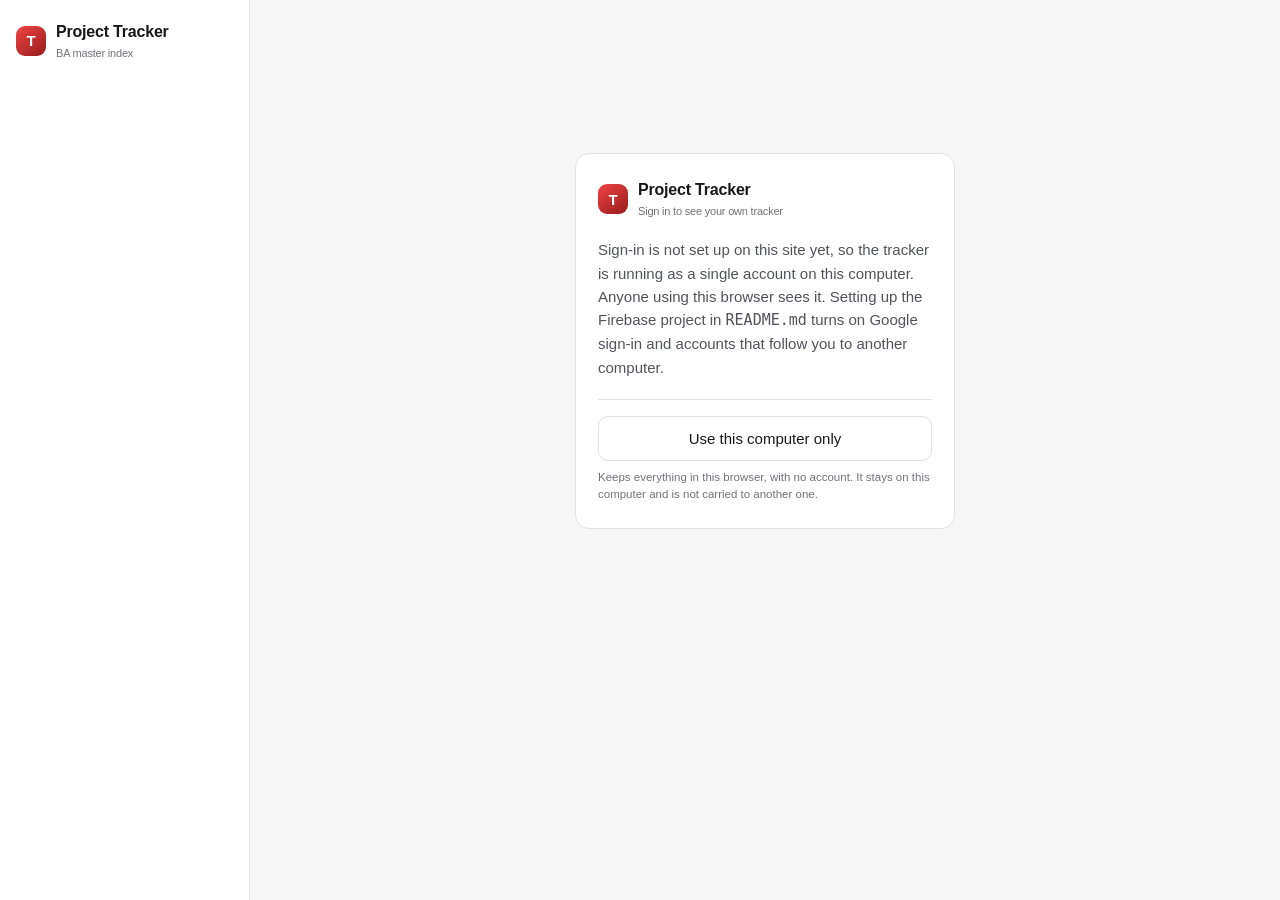
<file: index.html>
<!doctype html>
<html lang="en">
<head>
<meta charset="utf-8">
<meta name="viewport" content="width=device-width,initial-scale=1">
<title>Project Tracker — BA project links &amp; documents</title>
<meta name="robots" content="noindex,nofollow,noarchive">
<meta name="description" content="Central index of tracking links, sites and documents for the GLASS and EDRMS ADB projects.">
<link rel="icon" href="assets/favicon.svg">
<link rel="stylesheet" href="assets/styles.css">
</head>
<body>
<div class="app">
  <aside class="sidebar">
    <div class="brand">
      <div class="dot">T</div>
      <h1>Project Tracker<span id="brandSub">BA master index</span></h1>
    </div>
    <nav class="nav" id="nav"></nav>
    <div class="side-foot">
      <!-- Who you are signed in as, and the way out. Filled by account.js;
           empty, and hidden by CSS, until an account is known. -->
      <div class="acct" id="acct"></div>
      <!-- Undo and redo sit above the links because they act on what you were
           just doing, not on a page you are going to. Disabled rather than
           hidden, so they do not move as you work. -->
      <div class="history" id="history"></div>
      <button id="openDrive">Google Drive</button>
      <button id="openBackup">Backup</button>
      <button id="openSettings">Settings</button>
    </div>
  </aside>

  <main class="main">
    <div class="topbar">
      <div class="seg" role="group" aria-label="Theme">
        <button data-theme-set="system" title="Match your system" aria-pressed="false">
          <svg viewBox="0 0 24 24" aria-hidden="true"><rect x="2.5" y="4" width="19" height="13" rx="2"/><path d="M8 20.5h8M12 17.5v3"/></svg>
          <span class="sr">System</span>
        </button>
        <button data-theme-set="light" title="Light" aria-pressed="false">
          <svg viewBox="0 0 24 24" aria-hidden="true"><circle cx="12" cy="12" r="4.2"/><path d="M12 2v2.4M12 19.6V22M2 12h2.4M19.6 12H22M4.9 4.9l1.7 1.7M17.4 17.4l1.7 1.7M19.1 4.9l-1.7 1.7M6.6 17.4l-1.7 1.7"/></svg>
          <span class="sr">Light</span>
        </button>
        <button data-theme-set="dark" title="Dark" aria-pressed="false">
          <svg viewBox="0 0 24 24" aria-hidden="true"><path d="M20.5 14.3A8.6 8.6 0 0 1 9.7 3.5a8.6 8.6 0 1 0 10.8 10.8z"/></svg>
          <span class="sr">Dark</span>
        </button>
      </div>
    </div>
    <div id="view"></div>
  </main>
</div>

<!-- Settings -->
<div class="modal" id="settingsModal" hidden>
  <div class="box">
    <h3>Google Drive connection</h3>
    <p class="lede">These stay in this browser only (localStorage). They are never committed to the
      repository. Setup steps are in <code>README.md</code> → “Connecting Google Drive”.</p>
    <div class="field">
      <label for="clientId">OAuth Client ID</label>
      <input id="clientId" placeholder="1234567890-abc.apps.googleusercontent.com" spellcheck="false">
      <small>Google Cloud console → APIs &amp; Services → Credentials → OAuth client ID (Web application).</small>
    </div>
    <div class="field">
      <label for="apiKey">API key</label>
      <input id="apiKey" placeholder="AIza…" spellcheck="false">
      <small>Same console → Create credentials → API key. Needed by the Drive Picker.</small>
    </div>
    <h3 style="margin-top:22px">Standardize text</h3>
    <p class="lede">Powers the wand button beside a task's name and description.
      Keys are stored in this browser only and are deliberately left out of the
      backup file. Two engines, both free to run: Google AI Studio issues a key
      with no card and a free tier, which is the default, and OpenRouter's
      ":free" models cost nothing per token. All engines lists both at once, and
      picking a model fills the Engine box with the engine that owns it.</p>
    <div class="field">
      <label for="aiEngine">Engine</label>
      <select id="aiEngine"></select>
      <small id="aiEngineHelp"></small>
    </div>
    <div class="field">
      <label>Which models to show</label>
      <div id="aiTier" class="radios">
        <label><input type="radio" name="aiTier" value="free" checked> Free tier</label>
        <label><input type="radio" name="aiTier" value="paid"> Paid (billing required)</label>
        <label><input type="radio" name="aiTier" value="all"> Show everything</label>
      </div>
      <small>For Gemini this is the app's own labelling by model name, because
        Google's model list carries no billing information; OpenRouter publishes
        its prices, so its split is read from the account. Every "pro" model
        counts as paid. Nothing is hidden for good — Show everything lists all
        of them. The one exception is Google's 2.5 flash family, which is
        withdrawn rather than hidden: it now answers "no longer available to new
        users".</small>
    </div>
    <div class="field">
      <label for="aiModel">Model</label>
      <select id="aiModel"></select>
      <small id="aiModelHelp">Saved per engine, and grouped by what each model
        is for. The list is read from your own account once a key is in place.</small>
    </div>
    <div class="field">
      <label for="aiKey">API key</label>
      <input id="aiKey" type="password" placeholder="Paste your key" spellcheck="false" autocomplete="off">
      <small id="aiKeyHelp"></small>
    </div>
    <div class="actions">
      <button class="btn" id="settingsCancel">Cancel</button>
      <button class="btn primary" id="settingsSave">Save</button>
    </div>
  </div>
</div>

<script src="config.js"></script>
<script src="assets/store.js"></script>
<script src="assets/auth.js"></script>
<script src="assets/account.js"></script>
<script src="assets/ai.js"></script>
<script src="assets/ui.js"></script>
<script src="assets/tasks.js"></script>
<script src="assets/export.js"></script>
<script src="assets/imagegen.js"></script>
<script src="assets/editor.js"></script>
<script src="assets/faq.js"></script>
<script src="assets/updates.js"></script>
<script src="assets/projects.js"></script>
<script src="assets/links.js"></script>
<script src="assets/app.js"></script>
<script src="assets/drive.js"></script>
</body>
</html>
</file>
<file: assets/styles.css>
/* Three theme modes. Every colour is defined on bare :root so no token has
   its only definition inside a media query; the dark palette is then restated
   twice — once for "follow the system" (no data-theme attribute set) and once
   for an explicit dark choice, so the control wins in both directions. */
:root{
  color-scheme:light;
  --bg:#f6f6f7; --panel:#fff; --panel-2:#f0f0f2; --line:#e2e2e6;
  --text:#18181b; --muted:#52525b; --dim:#71717a;
  --accent:#ef4444; --accent-2:#991b1b;
  --ok:#16a34a; --warn:#d97706; --info:#0284c7;
  --radius:14px; --shadow:0 8px 24px rgba(0,0,0,.08);
  /* The text-colour palette. Each name is a token rather than a value in the
     document, so the SAME stored word reads correctly on either background:
     these are the darker mixes, for the light theme. */
  --c-red:#b91c1c; --c-amber:#b45309; --c-green:#15803d; --c-teal:#0f766e;
  --c-blue:#1d4ed8; --c-purple:#6d28d9; --c-pink:#be185d; --c-grey:#52525b;
}
@media (prefers-color-scheme:dark){
  :root:not([data-theme="light"]){
    color-scheme:dark;
  --bg:#0b0b0d; --panel:#141417; --panel-2:#1b1b20; --line:#2a2a31;
  --text:#f4f4f5; --muted:#a1a1aa; --dim:#71717a;
  --shadow:0 10px 30px rgba(0,0,0,.45);
    --ok:#22c55e; --warn:#f59e0b; --info:#38bdf8;
  /* The same eight names, lifted for a dark background. A colour chosen in one
     theme therefore stays legible in the other, which a stored hex could not. */
  --c-red:#f87171; --c-amber:#fbbf24; --c-green:#4ade80; --c-teal:#2dd4bf;
  --c-blue:#60a5fa; --c-purple:#c084fc; --c-pink:#f472b6; --c-grey:#a1a1aa;
  }
}
:root[data-theme="dark"]{
  color-scheme:dark;
  --bg:#0b0b0d; --panel:#141417; --panel-2:#1b1b20; --line:#2a2a31;
  --text:#f4f4f5; --muted:#a1a1aa; --dim:#71717a;
  --shadow:0 10px 30px rgba(0,0,0,.45);
  --ok:#22c55e; --warn:#f59e0b; --info:#38bdf8;
  /* The same eight names, lifted for a dark background. A colour chosen in one
     theme therefore stays legible in the other, which a stored hex could not. */
  --c-red:#f87171; --c-amber:#fbbf24; --c-green:#4ade80; --c-teal:#2dd4bf;
  --c-blue:#60a5fa; --c-purple:#c084fc; --c-pink:#f472b6; --c-grey:#a1a1aa;
}
*{box-sizing:border-box}
html,body{margin:0;padding:0}
body{
  background:var(--bg);color:var(--text);
  font:15px/1.55 -apple-system,BlinkMacSystemFont,"Segoe UI",Inter,Roboto,Helvetica,Arial,sans-serif;
  -webkit-font-smoothing:antialiased;
}
a{color:inherit}
button,input,select{font:inherit;color:inherit}

/* ---------- layout ---------- */
.app{display:grid;grid-template-columns:250px 1fr;min-height:100vh}
.sidebar{
  background:var(--panel);border-right:1px solid var(--line);
  padding:20px 16px;position:sticky;top:0;height:100vh;overflow:auto;
}
.brand{display:flex;align-items:center;gap:10px;margin-bottom:22px}
.brand .dot{
  width:30px;height:30px;border-radius:9px;flex:0 0 auto;
  background:linear-gradient(140deg,var(--accent),var(--accent-2));
  display:grid;place-items:center;font-weight:700;font-size:15px;color:#fff;
}
.brand h1{font-size:16px;margin:0;letter-spacing:-.2px}
.brand span{display:block;font-size:11px;color:var(--dim);font-weight:400}
.nav{display:flex;flex-direction:column;gap:2px;margin-bottom:20px}
.nav button{
  text-align:left;background:none;border:0;padding:9px 11px;border-radius:9px;
  color:var(--muted);cursor:pointer;display:flex;justify-content:space-between;gap:8px;
}
.nav button:hover{background:var(--panel-2);color:var(--text)}
.nav button[aria-current="true"]{background:var(--panel-2);color:var(--text);box-shadow:inset 3px 0 0 var(--accent)}
.nav .count{color:var(--dim);font-size:12px;font-variant-numeric:tabular-nums}
.nav-title{font-size:11px;text-transform:uppercase;letter-spacing:.09em;color:var(--dim);margin:16px 0 6px 11px}
.side-foot{font-size:11px;color:var(--dim);border-top:1px solid var(--line);padding-top:12px;margin-top:18px}
.side-foot button{background:none;border:0;color:var(--muted);cursor:pointer;padding:4px 0;display:block}
.side-foot button:hover{color:var(--accent)}
/* The two history buttons are icons, not links, so they sit in a row of their
   own above the three text links rather than in the column with them. */
.history{display:flex;gap:8px;margin-bottom:10px}
.history .btn.icon{padding:6px}
.history .btn.icon:disabled{opacity:.35;cursor:default}
.history .btn.icon:disabled:hover{color:inherit;background:none}

.main{padding:26px 30px 70px;max-width:1180px;width:100%}
/* Theme switch sits at the far right: it is a setting, not a page control,
   and the left edge belongs to the page heading below it. */
.topbar{display:flex;gap:12px;align-items:center;justify-content:flex-end;margin-bottom:22px;flex-wrap:wrap}
.search{flex:1;min-width:220px;position:relative}
.search input{
  width:100%;background:var(--panel);border:1px solid var(--line);border-radius:11px;
  padding:11px 13px 11px 36px;outline:none;
}
.search input:focus{border-color:var(--accent)}
.search::before{content:"⌕";position:absolute;left:13px;top:9px;color:var(--dim);font-size:17px}
.btn{
  background:var(--panel);border:1px solid var(--line);border-radius:10px;
  padding:10px 14px;cursor:pointer;white-space:nowrap;
}
.btn:hover{border-color:var(--accent);color:var(--text)}
.btn.primary{background:linear-gradient(140deg,var(--accent),var(--accent-2));border-color:transparent;color:#fff}
.btn.sm{padding:6px 10px;font-size:13px;border-radius:8px}

h2.page{font-size:24px;margin:0 0 4px;letter-spacing:-.4px}
p.lede{color:var(--muted);margin:0 0 20px}
h3.sec{font-size:13px;text-transform:uppercase;letter-spacing:.08em;color:var(--dim);margin:28px 0 12px}

/* ---------- cards ---------- */
.grid{display:grid;grid-template-columns:repeat(auto-fill,minmax(280px,1fr));gap:12px}
.card{
  background:var(--panel);border:1px solid var(--line);border-radius:var(--radius);
  padding:14px 15px;display:flex;flex-direction:column;gap:6px;text-decoration:none;
  transition:border-color .15s,transform .15s;
}
a.card:hover{border-color:var(--accent);transform:translateY(-2px)}
.card .t{font-weight:600;line-height:1.35}
.card .m{font-size:12.5px;color:var(--muted)}
.card .row{display:flex;gap:6px;align-items:center;flex-wrap:wrap;margin-top:2px}

.tag{
  font-size:11px;padding:2px 8px;border-radius:999px;border:1px solid var(--line);
  color:var(--muted);background:var(--panel-2);white-space:nowrap;
}
.tag.ok{color:var(--ok);border-color:rgba(34,197,94,.35)}
.tag.warn{color:var(--warn);border-color:rgba(245,158,11,.35)}
.tag.info{color:var(--info);border-color:rgba(56,189,248,.35)}
.tag.accent{color:var(--accent);border-color:rgba(239,68,68,.4)}
.tag.dead{color:var(--dim)}

.chips{display:flex;gap:7px;flex-wrap:wrap;margin-bottom:14px}
.chip{
  background:var(--panel);border:1px solid var(--line);border-radius:999px;
  padding:6px 12px;font-size:13px;cursor:pointer;color:var(--muted);
}
.chip[aria-pressed="true"]{border-color:var(--accent);color:var(--text);background:var(--panel-2)}

/* ---------- tables ---------- */
.tablewrap{border:1px solid var(--line);border-radius:var(--radius);overflow-x:auto;background:var(--panel)}
table{border-collapse:collapse;width:100%;font-size:14px;min-width:720px}
th,td{padding:11px 13px;text-align:left;border-bottom:1px solid var(--line);vertical-align:top}
th{font-size:12px;text-transform:uppercase;letter-spacing:.05em;color:var(--dim);
   cursor:pointer;user-select:none;white-space:nowrap;background:var(--panel-2);position:sticky;top:0}
th:hover{color:var(--text)}
tbody tr:last-child td{border-bottom:0}
tbody tr:hover{background:var(--panel-2)}
td.wrap{max-width:420px;white-space:pre-wrap}

/* ---------- misc ---------- */
.steps{counter-reset:s;list-style:none;padding:0;margin:0;display:flex;flex-direction:column;gap:9px}
.steps li{
  background:var(--panel);border:1px solid var(--line);border-radius:11px;padding:12px 14px;
  white-space:pre-wrap;position:relative;padding-left:44px;
}
.steps li::before{
  counter-increment:s;content:counter(s);position:absolute;left:13px;top:12px;
  width:20px;height:20px;border-radius:6px;background:var(--panel-2);color:var(--accent);
  display:grid;place-items:center;font-size:12px;font-weight:700;
}
.note{
  border-left:3px solid var(--accent);background:var(--panel);border-radius:0 11px 11px 0;
  padding:12px 14px;color:var(--muted);margin-top:12px;white-space:pre-wrap;
}
.empty{color:var(--dim);padding:26px;text-align:center;border:1px dashed var(--line);border-radius:var(--radius)}
.stats{display:grid;grid-template-columns:repeat(auto-fit,minmax(150px,1fr));gap:12px;margin-bottom:6px}
.stat{background:var(--panel);border:1px solid var(--line);border-radius:var(--radius);padding:14px 16px}
.stat .n{font-size:26px;font-weight:700;letter-spacing:-.5px}
.stat .l{font-size:12px;color:var(--dim);text-transform:uppercase;letter-spacing:.06em}

/* ---------- modal ---------- */
.modal[hidden]{display:none}
.modal{position:fixed;inset:0;background:rgba(0,0,0,.6);display:grid;place-items:center;padding:20px;z-index:50}
.modal .box{
  background:var(--panel);border:1px solid var(--line);border-radius:16px;padding:22px;
  max-width:560px;width:100%;box-shadow:var(--shadow);max-height:85vh;overflow:auto;
}
.modal h3{margin:0 0 6px}
.field{display:flex;flex-direction:column;gap:5px;margin:14px 0}
.field label{font-size:12px;color:var(--dim);text-transform:uppercase;letter-spacing:.06em}
.field input{background:var(--panel-2);border:1px solid var(--line);border-radius:9px;padding:10px 12px;outline:none}
.field input:focus{border-color:var(--accent)}
.field small{color:var(--dim);font-size:12px}
/* The tier radios. Laid out as rows so a long label wraps rather than
   colliding with the next one on a phone. */
.radios{display:flex;flex-wrap:wrap;gap:8px 18px;padding:2px 0}
.radios label{display:inline-flex;align-items:center;gap:7px;font-size:13px;
  color:var(--text);text-transform:none;letter-spacing:0;cursor:pointer}
.radios input{width:auto;margin:0;accent-color:var(--accent)}
.modal .actions{display:flex;gap:9px;justify-content:flex-end;margin-top:18px}

@media (max-width:860px){
  .app{grid-template-columns:1fr}
  .sidebar{position:static;height:auto;border-right:0;border-bottom:1px solid var(--line)}
  .nav{flex-direction:row;flex-wrap:wrap}
  .main{padding:20px 16px 60px}
}
.note.rich{white-space:normal}

/* ---------- paged tables (Google Drive page) ---------- */
table.cellgrid{min-width:0;table-layout:fixed}
table.cellgrid td{width:33.33%;vertical-align:top;border-bottom:1px solid var(--line)}
table.cellgrid tr:last-child td{border-bottom:0}
table.cellgrid td.pad{background:transparent}
table.cellgrid .t{font-weight:600;line-height:1.35;margin-bottom:4px;word-break:break-word}
table.cellgrid .m{font-size:12.5px;color:var(--muted)}
table.cellgrid .row{display:flex;gap:6px;align-items:center;flex-wrap:wrap;margin-top:8px}

.pager{display:flex;align-items:center;gap:12px;margin:12px 0 4px;flex-wrap:wrap}
.pager .pageinfo{font-size:12.5px;color:var(--dim);font-variant-numeric:tabular-nums}
.pager .btn[disabled]{opacity:.4;cursor:not-allowed}
.pager .btn[disabled]:hover{border-color:var(--line);color:var(--muted)}

td .namecell{display:block;word-break:break-word}


/* ---------- theme segmented control ---------- */
.seg{display:inline-flex;background:var(--panel);border:1px solid var(--line);border-radius:10px;padding:3px;gap:2px}
.seg button{
  background:none;border:0;border-radius:7px;padding:6px 10px;cursor:pointer;
  color:var(--dim);display:grid;place-items:center;line-height:0;
}
.seg button:hover{color:var(--text)}
.seg button[aria-pressed="true"]{background:var(--panel-2);color:var(--text);box-shadow:0 1px 2px rgba(0,0,0,.18)}
.seg svg{width:16px;height:16px;fill:none;stroke:currentColor;stroke-width:1.7;stroke-linecap:round;stroke-linejoin:round}
.sr{position:absolute;width:1px;height:1px;overflow:hidden;clip:rect(0 0 0 0);white-space:nowrap}

/* ---------- form dialog ---------- */
.modal .fieldset{display:flex;flex-direction:column}
.field textarea,.field select{
  background:var(--panel-2);border:1px solid var(--line);border-radius:9px;
  padding:10px 12px;outline:none;font:inherit;color:inherit;resize:vertical;
}
.field textarea:focus,.field select:focus{border-color:var(--accent)}
.field input[type="file"]{background:none;border:0;padding:6px 0}
.attachments{display:flex;flex-direction:column;gap:6px}
.attrow{display:flex;align-items:center;gap:8px;font-size:13px;cursor:pointer}
.attrow .attname{flex:1;word-break:break-word}
.attrow .attdrop{color:var(--dim);font-size:11px}
.attrow input:checked ~ .attname{text-decoration:line-through;color:var(--dim)}

/* ---------- task board ---------- */
.taskboard{display:grid;grid-template-columns:repeat(auto-fit,minmax(260px,1fr));gap:16px;align-items:start}
.taskcol h3.sec{margin-top:0}
.taskstack{display:flex;flex-direction:column;gap:10px}
.card.task{cursor:default}
.card.task.late{border-color:rgba(239,68,68,.5)}
.card.task .desc{white-space:pre-wrap}
.card.task .atts{gap:6px}
.attchip{cursor:pointer;max-width:100%;overflow:hidden;text-overflow:ellipsis;font-family:inherit}
.attchip:hover{border-color:var(--accent);color:var(--text)}

/* ---------- projects table + opened tables ---------- */
table.cellgrid td.picked{box-shadow:inset 3px 0 0 var(--accent);background:var(--panel-2)}
.opened{margin-top:26px;border-top:1px solid var(--line);padding-top:6px}
h2.page.sub{font-size:19px;margin-top:14px}
.sectionhead{display:flex;align-items:center;gap:12px;flex-wrap:wrap;justify-content:space-between}
.sectionhead h3.sec{margin:22px 0 10px}
.sectiontools{display:flex;align-items:center;gap:8px;flex-wrap:wrap;margin-bottom:10px}
.search.sectionsearch{flex:0 1 260px;min-width:180px}
.search.sectionsearch input{padding:8px 11px 8px 32px;border-radius:9px}
.search.sectionsearch::before{top:6px;left:11px;font-size:15px}
.accountpick{
  background:var(--panel);border:1px solid var(--line);border-radius:9px;
  padding:8px 10px;outline:none;max-width:230px;
}
.accountpick:focus{border-color:var(--accent)}
.linksection{margin-bottom:10px}

/* ---------- link table ---------- */
table.linktable{min-width:820px}
table.linktable td.wrap{max-width:340px}
table.linktable .sitename{font-weight:600}
table.linktable td.actions{white-space:nowrap;display:flex;gap:6px}
table.linktable a.btn{display:inline-block;text-decoration:none}

/* ---------- task table ---------- */
table.tasktable{min-width:760px}
/* Open, the log drops to two columns and the pane takes the width, so the
   table must be free to become narrow - the six-column minimum would other-
   wise force a horizontal scrollbar under a two-column table. */
.tasksplit.open table[data-route="daily"]{min-width:0}
/* Keyed on the row, not on the table it happens to sit in.
   Two pages list tasks - the To Do List and the Daily activity log - and a
   task row has to look and behave the same on both. Scoped to table.tasktable
   these rules reached only the first of them, so a clickable row on the log
   would have had no pointer, no hover and no open highlight: clickable in
   fact and dead to look at. */
tr.taskrow{cursor:pointer}
/* The open row was var(--panel-2) - the same colour as the .tasklist panel
   behind it, so the highlight it was meant to be was invisible. It is the
   accent now, tinted, with a bar down its leading edge: which task is open has
   to be answerable at a glance, and colour alone is not an answer on every
   screen. */
tr.taskrow.open td{background:color-mix(in srgb, var(--accent) 16%, transparent)}
tr.taskrow.open td:first-child{box-shadow:inset 3px 0 0 var(--accent)}
tr.taskrow.open .taskname{font-weight:600;color:var(--text)}
tr.taskrow.done td{color:var(--dim)}
/* An entry typed by hand has no task behind it and nothing to open, so it
   keeps the default cursor. A row that looks clickable and does nothing is
   worse than one that plainly is not. */
tr.logrow:not(.taskrow){cursor:default}
table.tasktable tr.detail td{background:var(--panel-2)}
.taskdetail{display:flex;flex-direction:column;gap:9px;padding:4px 2px}
.taskdetail .desc{white-space:pre-wrap;color:var(--text)}
.taskdetail .row{display:flex;gap:6px;flex-wrap:wrap;align-items:center}
td .actions,span.actions{display:inline-flex;gap:6px;white-space:nowrap}

/* ---------- account / email access cells ---------- */
/* Addresses must never break mid-word: a wrapped jperez@contractor.adb.org
   reads as two different values. Give the column room and keep each on one
   line, clickable to copy the whole thing. */
td.acct, td:has(> .acctcell){white-space:nowrap}
.acctcell{
  background:none;border:0;padding:0;margin:0;cursor:pointer;
  color:var(--text);font:inherit;text-align:left;white-space:nowrap;
  border-bottom:1px dotted var(--line);
}
.acctcell:hover{color:var(--accent);border-bottom-color:var(--accent)}
.acctcell.copied{color:var(--ok);border-bottom-color:var(--ok)}
table.linktable th:nth-child(3), table.linktable td:nth-child(3){min-width:230px}

/* Page-level tools row: search on the LEFT, actions after it. */
.pagetools{display:flex;align-items:center;gap:10px;flex-wrap:wrap;margin:0 0 14px}
.pagetools .search{flex:0 1 320px;min-width:200px}

/* The search belongs beside the table it filters, not across the page from it. */
.sectionleft{display:flex;align-items:center;gap:12px;flex-wrap:wrap;min-width:0}
.sectionleft h3.sec{margin:22px 0 10px;white-space:nowrap}

/* ---------- progress bars (project timeline) ---------- */
.progress{
  display:inline-block;width:110px;height:8px;border-radius:999px;
  background:var(--panel-2);border:1px solid var(--line);overflow:hidden;vertical-align:middle;
}
.progress > span{display:block;height:100%;background:linear-gradient(90deg,var(--accent),var(--accent-2))}
.pctnum{font-size:12px;color:var(--muted);margin-left:8px;font-variant-numeric:tabular-nums}
.rollup{display:inline-flex;align-items:center;gap:2px;font-size:12.5px;color:var(--dim);margin-right:6px}
td.pcell{white-space:nowrap}
h2.page.sub{font-size:18px;margin-top:34px}

/* Artifact and timeline tables: the name column carries the weight, and a
   seeded note must not turn one row into a screenful. */
table.projtable{table-layout:fixed}
table.projtable td, table.projtable th{vertical-align:top}
table.projtable .namecol{width:30%}
table.projtable .phasecol{width:16%}
table.projtable .datecol{width:104px;white-space:nowrap}
table.projtable .progcol{width:170px;white-space:nowrap}
table.projtable .statuscol{width:120px}
table.projtable .actcol{width:150px;white-space:nowrap}
/* Two lines of note, then ellipsis; the whole note is in the title tooltip
   and in the Edit dialog, so nothing is lost by clamping it here. */
table.projtable .note2{
  display:-webkit-box;-webkit-line-clamp:2;-webkit-box-orient:vertical;
  overflow:hidden;font-size:12.5px;color:var(--muted);margin-top:3px;
}

/* ---------- task detail table ---------- */
table.detailtable{min-width:0;width:100%}
table.detailtable th[scope="row"]{
  width:190px;text-transform:none;letter-spacing:0;font-size:12.5px;
  color:var(--dim);background:transparent;position:static;cursor:default;
  vertical-align:top;white-space:normal;
}
table.detailtable td{vertical-align:top}
table.detailtable .detaildesc{white-space:pre-wrap}

/* ---------- breathing room between a section's search box and its table ---------- */
.sectionhead{margin-bottom:14px}
.sectiontools{margin-bottom:14px}
.linksection .tablewrap{margin-top:14px}
.pagetools{margin-bottom:16px}
.search.sectionsearch{margin-bottom:2px}

/* ---------- icon buttons ---------- */
.btn.icon{
  display:inline-grid;place-items:center;padding:6px;line-height:0;
  width:30px;height:30px;flex:0 0 auto;
}
.btn.icon svg{width:15px;height:15px;fill:none;stroke:currentColor;
  stroke-width:1.8;stroke-linecap:round;stroke-linejoin:round}
.btn.icon:hover{border-color:var(--accent);color:var(--accent)}
.btn.icon.danger:hover{border-color:var(--accent);color:var(--accent)}

/* ---------- project tiles ---------- */
.ptiles{display:grid;grid-template-columns:repeat(3,1fr);gap:14px;align-items:stretch}
/* The list footer: pager left, create button right. The button is outside
   the pager on purpose - a pager renders nothing for a single page, and a
   button parked inside it would vanish with it. */
.listfoot{display:flex;align-items:center;justify-content:space-between;gap:12px;
  flex-wrap:wrap;margin-top:14px}
.listfoot-pager{flex:1 1 auto;min-width:0}
.listfoot-pager .pager{margin-top:0}
.listfoot-act{flex:0 0 auto;margin-left:auto}

/* The whole tile is the button that opens the project. It used to be a div
   wrapping a small open-target and two icon actions; with those actions
   moved above the list there is nothing else in it to aim at. */
.ptile{
  display:flex;flex-direction:column;align-items:flex-start;gap:5px;width:100%;
  background:var(--panel);border:1px solid var(--line);border-radius:var(--radius);
  padding:14px;text-align:left;cursor:pointer;font:inherit;color:inherit;
  transition:border-color .15s,transform .15s;
}
.ptile:hover{border-color:var(--accent);transform:translateY(-2px)}
.ptile.picked{border-color:var(--accent);box-shadow:inset 3px 0 0 var(--accent)}
.ptile .t{font-weight:600;font-size:16px;word-break:break-word;color:var(--text)}
/* The description under a project's name: present when there is one, and
   never taking the name's place when there is not. */
.ptile .psub{font-size:12.5px;line-height:1.45;color:var(--dim);word-break:break-word}

@media (max-width:900px){ .ptiles{grid-template-columns:1fr} }

/* ---------- email access filter, in its own column header ---------- */
th.emailhead{white-space:nowrap}
th.emailhead .emaillabel{margin-right:6px}
th.emailhead .accountpick{
  background:var(--panel);border:1px solid var(--line);border-radius:7px;
  padding:2px 4px;font-size:11px;max-width:130px;text-transform:none;letter-spacing:0;
}

/* A pinned row's button says so at a glance: the icon fills and takes the
   accent, so "pinned" is visible without hovering for a tooltip. */
.btn.icon.pinned{border-color:var(--accent);color:var(--accent);background:var(--panel-2)}
.btn.icon.pinned svg{fill:currentColor}

/* The project list in the sidebar shows three at a time and scrolls for the
   rest. --nav-rows is the count, so the height follows the button metrics
   rather than a number typed twice. The scrollbar is deliberately faint: it
   is a hint that there is more, not a control anyone aims at. */
.navscroll{
  --nav-rows:3;
  /* One row is the button's own box plus the flex gap above it. Measured
     from .nav button in the browser: 41px, plus the nav's 2px gap. */
  --nav-row:41px;
  max-height:calc(var(--nav-rows) * (var(--nav-row) + 2px));
  display:flex;flex-direction:column;gap:2px;
  overflow-y:auto;overscroll-behavior:contain;
  scrollbar-width:thin;scrollbar-color:var(--line) transparent;
}
.navscroll::-webkit-scrollbar{width:6px}
.navscroll::-webkit-scrollbar-track{background:transparent}
.navscroll::-webkit-scrollbar-thumb{background:var(--line);border-radius:3px}
.navscroll:hover::-webkit-scrollbar-thumb{background:var(--dim)}

/* The one search over every artifact table needs room before the first of
   them, the same as a section search had above its own table. */
.artifactsearch{margin:10px 0 16px}

/* A repeating link field: rows of URL + its own note, and one add button. */
.linkrows{display:flex;flex-direction:column;gap:10px}
.linkline{display:flex;align-items:center;gap:8px}
.linkline input{flex:1;min-width:0}
.linknote{margin:2px 0 2px 2px;padding-left:10px;border-left:2px solid var(--line);
          display:flex;flex-direction:column;gap:5px}
.linknote label{font-size:12px;color:var(--dim);text-transform:uppercase;letter-spacing:.06em}
.linkadd{display:flex;align-items:center;gap:8px}
.linkadd .m{color:var(--dim);font-size:12px}
.linkrow + .linkrow{border-top:1px solid var(--line);padding-top:10px}
/* Every link on a task, in the pane: the address, and what it is for. */
.reflist{display:flex;flex-direction:column;gap:8px}
.refnote{display:block;color:var(--dim);font-size:12px;margin-top:3px}

/* A field's label row, with its own tools on the right. */
.fieldhead{display:flex;align-items:center;justify-content:space-between;gap:8px}
.fieldtools{display:inline-flex;gap:6px;flex:0 0 auto}
.fieldtools .btn.icon{padding:3px 6px}
.fieldtools .btn.icon svg{width:14px;height:14px}
.fieldtools .btn.icon.working{opacity:.6;pointer-events:none}
/* What the button did, or why it could not. Never replaces the field. */
.fieldnote{font-size:12px;margin-top:5px;color:var(--dim)}
.fieldnote.ok{color:var(--ok,#3fb950)}
.fieldnote.warn{color:var(--warn)}
.linkish{background:none;border:0;padding:0;font:inherit;color:var(--accent);
  text-decoration:underline;cursor:pointer}

/* Attachments in the dialog: staged files with a thumbnail, and the count. */
.attstaged{display:flex;flex-direction:column;gap:6px}
.attrow.staged{display:flex;align-items:center;gap:8px;font-size:13px}
.attthumb{width:40px;height:40px;object-fit:cover;border-radius:6px;border:1px solid var(--line)}
.attrow.staged .attdrop{background:none;border:0;cursor:pointer;color:var(--dim);font-size:11px}
.attcount{color:var(--dim);font-size:12px}
.attitem{display:inline-flex;align-items:center;gap:4px;margin:0 6px 6px 0}
.attitem .attdl{cursor:pointer}

/* The To Do List is a list beside a pane: the table carries what you scan by,
   the pane carries everything else about the task you clicked. Below 900px
   they stack, because a split pane on a phone is two unusable columns. */
/* Both halves share the row's height rather than each taking its own, which is
   what left a 130px list beside a 535px pane. The pane cannot be sticky and
   stretch at the same time - sticky is what made it size itself independently -
   so it scrolls inside its own box instead. */
/* Closed, the pane is about a quarter of the row: the table carries four
   columns now and needs the rest. Open, it becomes the wider half, because the
   list is down to a number and a name and everything else is in the pane. */
.tasksplit{display:grid;grid-template-columns:minmax(0,3fr) minmax(0,1fr);gap:16px;
           align-items:stretch}
.tasksplit.open{grid-template-columns:minmax(0,1fr) minmax(0,2fr)}
.tasklist{min-width:0;display:flex;flex-direction:column;
          background:var(--panel-2);border:1px solid var(--line);border-radius:10px;
          padding:14px}
.tasklist .tablewrap{flex:1;border:0;background:none;border-radius:0}
.taskpane{min-width:0;background:var(--panel-2);border:1px solid var(--line);
          border-radius:10px;padding:14px;max-height:calc(100vh - 90px);
          overflow:auto}
.taskpane .panehead{display:flex;align-items:center;justify-content:space-between;gap:10px;
                    margin-bottom:10px}
.taskpane .panehead h3{margin:0;font-size:15px;word-break:break-word}
.taskpane.empty-pane{display:flex;align-items:center;justify-content:center;min-height:160px}
.taskpane .detailtable{min-width:0}
table.tasktable{min-width:0}
/* The stamp is one thing - a date and the minute it was created - so it stays
   on one line rather than breaking in half in a narrow column. */
td.stampcell{white-space:nowrap}
.stamptime{color:var(--dim)}
/* ---------- the rich text field ---------- */
.richfield{display:flex;flex-direction:column;gap:0}
.richbar{display:flex;flex-wrap:wrap;align-items:center;gap:2px;padding:5px 6px;
  background:var(--panel-2);border:1px solid var(--line);border-bottom:0;
  border-radius:9px 9px 0 0}
.richbtn{min-width:26px;height:26px;padding:0 6px;background:none;border:0;border-radius:6px;
  color:var(--muted);cursor:pointer;font-size:13px;line-height:1;font-family:inherit}
.richbtn:hover{background:var(--panel);color:var(--text)}
.richbtn.on{background:color-mix(in srgb, var(--accent) 22%, transparent);color:var(--text)}
.richbtn[data-cmd="bold"]{font-weight:700}
.richbtn[data-cmd="italic"]{font-style:italic}
.richbtn[data-cmd="underline"]{text-decoration:underline}
.richbtn[data-cmd="strikeThrough"]{text-decoration:line-through}
.richsep{width:1px;height:16px;background:var(--line);margin:0 4px}
.richbox{background:var(--panel-2);border:1px solid var(--line);border-radius:0 0 9px 9px;
  padding:10px 12px;outline:none;overflow:auto;max-height:340px}
.richbox:focus{border-color:var(--accent)}
/* An empty field says what it is for, the way a placeholder does. A truly
   empty contenteditable has no text node to style, so this hangs off :empty
   and off the lone <br> the browser leaves behind. */
.richbox:empty::before{content:attr(data-placeholder);color:var(--dim)}
/* A picture inside a cell must not push the column wide: it fits the space
   the cell has, and the row grows instead. */
.richbox img,.clamptext.rich img{max-width:100%;height:auto;border-radius:4px;
  display:inline-block;vertical-align:top;margin:2px 0}
.richbox td img,.richbox th img,.clamptext.rich td img,.clamptext.rich th img{max-width:220px}
/* An image whose bytes are missing shows its alt rather than a broken icon. */
.richbox img:not([src]),.clamptext.rich img:not([src]){min-height:18px;opacity:.5}
.tabletools{display:inline-flex;gap:2px;align-items:center}
.tabletools[hidden]{display:none}
/* The grid picker, the shape Word and Outlook both use. */
.tablepicker{position:relative;z-index:2;margin-top:-1px;padding:8px;
  background:var(--panel);border:1px solid var(--line);border-radius:0 0 9px 9px}
.tablepicker[hidden]{display:none}
.pickhead{font-size:11px;color:var(--dim);margin-bottom:6px}
.pickgrid{display:grid;grid-template-columns:repeat(8,16px);gap:2px}
.pickcell{width:16px;height:16px;border:1px solid var(--line);border-radius:2px;
  background:var(--panel-2);cursor:pointer}
.pickcell.lit{background:var(--accent);border-color:var(--accent)}

/* What the fields hold, wherever it is shown: inside the editor and inside
   the pane. One rule set, so what you type is what you later read. */
.richbox table,.clamptext.rich table{border-collapse:collapse;margin:6px 0;width:auto;min-width:0}
.richbox td,.richbox th,.clamptext.rich td,.clamptext.rich th{
  border:1px solid var(--line);padding:4px 8px;vertical-align:top;min-width:40px}
.richbox th,.clamptext.rich th{background:var(--panel);font-weight:600;text-align:left}
/* A column edge you can grab. The cursor is set by script only when the
   pointer is actually within the grip, so the rest of the cell still shows a
   text caret and stays a normal place to click and type. */
.richbox td,.richbox th{position:relative}
/* A sized table lays out fixed, which is what makes a dragged width hold; a
   table with no widths keeps automatic sizing and is unchanged by all of this.
   The rule is stated by script on the element, not here, because only the
   script knows whether a width was set. */
.richbox table[style*="table-layout"] td,.richbox table[style*="table-layout"] th,
.clamptext.rich table[style*="table-layout"] td,.clamptext.rich table[style*="table-layout"] th{
  overflow-wrap:anywhere}
/* Text colour. Eight names, both themes, and nothing else can be stored. */
.richbox span[data-colour],.clamptext.rich span[data-colour],
.dialogbody span[data-colour]{color:var(--c-grey)}
.richbox span[data-colour="red"],.clamptext.rich span[data-colour="red"],.dialogbody span[data-colour="red"]{color:var(--c-red)}
.richbox span[data-colour="amber"],.clamptext.rich span[data-colour="amber"],.dialogbody span[data-colour="amber"]{color:var(--c-amber)}
.richbox span[data-colour="green"],.clamptext.rich span[data-colour="green"],.dialogbody span[data-colour="green"]{color:var(--c-green)}
.richbox span[data-colour="teal"],.clamptext.rich span[data-colour="teal"],.dialogbody span[data-colour="teal"]{color:var(--c-teal)}
.richbox span[data-colour="blue"],.clamptext.rich span[data-colour="blue"],.dialogbody span[data-colour="blue"]{color:var(--c-blue)}
.richbox span[data-colour="purple"],.clamptext.rich span[data-colour="purple"],.dialogbody span[data-colour="purple"]{color:var(--c-purple)}
.richbox span[data-colour="pink"],.clamptext.rich span[data-colour="pink"],.dialogbody span[data-colour="pink"]{color:var(--c-pink)}
/* The colour palette, opened from the toolbar. */
.colourpicker{display:flex;flex-wrap:wrap;gap:4px;padding:6px;margin-top:4px;
  background:var(--panel);border:1px solid var(--line);border-radius:8px}
.colourpicker[hidden]{display:none}
.swatch{width:20px;height:20px;padding:0;border:1px solid var(--line);border-radius:5px;
  cursor:pointer}
.swatch:hover{outline:2px solid var(--accent);outline-offset:1px}
/* "No colour" reads as an empty swatch rather than another colour. */
.swatch.none{background:linear-gradient(135deg,transparent 45%,var(--dim) 45%,var(--dim) 55%,transparent 55%)}
/* The zoom control. Above a table in a reading view, inline in the toolbar
   while editing. */
.tablezoom{display:flex;gap:2px;align-items:center;margin:4px 0 2px}
.tablezoom.inline{display:inline-flex;margin:0}
.richbox ul,.richbox ol,.clamptext.rich ul,.clamptext.rich ol{margin:4px 0;padding-left:22px}
.richbox li,.clamptext.rich li{margin:2px 0}
.richbox p,.clamptext.rich p{margin:4px 0}
.richbox p:first-child,.clamptext.rich p:first-child{margin-top:0}
/* Rendered rich text keeps its own line breaks from the markup, so the
   pre-wrap the plain-text clamp needs would double every gap. */
.clamptext.rich{white-space:normal}
.clamptext.rich table{max-width:100%;display:block;overflow-x:auto}

/* Prose bounded to a few lines, with a control that opens it.
   line-height is stated rather than inherited: the max-height fallback below
   is arithmetic on it, and an inherited value makes that arithmetic wrong. */
.clamptext{white-space:pre-wrap;line-height:1.5;overflow:hidden;
  display:-webkit-box;-webkit-box-orient:vertical;-webkit-line-clamp:var(--clamp-lines,3);
  /* For a browser without line-clamp: no ellipsis, but still a height bound,
     which is the part that matters. */
  max-height:calc(var(--clamp-lines,3) * 1.5em)}
.clamp.open .clamptext{display:block;-webkit-line-clamp:unset;max-height:none;overflow:visible}
.clamptoggle{display:inline-block;margin-top:4px;font-size:12px}
.clamptoggle[hidden]{display:none}

/* The update trail. It is the details table - same wrapper, same class, same
   width - so nothing here touches the frame; only what sits inside a cell. */
.updatewhen{white-space:nowrap}
.updatecell{display:block}
.updatetext{white-space:pre-wrap;margin-bottom:6px}
.updateshots{display:flex;flex-wrap:wrap;margin-top:4px}
/* The row's own edit and remove stay quiet until the row is under the pointer,
   so a trail of six updates reads as six updates rather than twelve buttons.
   They are still reachable by keyboard, which :focus-within keeps true. */
.updateactions{display:flex;gap:6px;margin-top:6px;opacity:0;transition:opacity .12s}
.updaterow:hover .updateactions,.updateactions:focus-within{opacity:1}
.updateadd td{padding-top:12px}
.updateadd .m{margin-left:8px;vertical-align:middle}
/* Pressed, the update icon reads as the tab you are on. */
.btn.icon.on{border-color:var(--accent);color:var(--accent)}
/* A trail opened from Daily activity gets the wider box: it holds a table,
   not a column of form fields. */
.modal .box.wide{max-width:720px}
.modal .dialogbody{margin-top:12px}
.shot{padding:0;border:1px solid var(--line);border-radius:8px;background:none;cursor:pointer;
      margin:0 6px 6px 0;line-height:0}
.shot img{width:84px;height:84px;object-fit:cover;border-radius:7px;display:block}
@media (max-width:900px){
  .tasksplit,.tasksplit.open{grid-template-columns:minmax(0,1fr)}
  .taskpane{max-height:none}
}

/* A column header that filters its own column, the shape Email Access uses. */
th.filterhead{white-space:nowrap}
th.filterhead .filterlabel{margin-right:6px}
th.filterhead .colpick{
  font:inherit;font-size:11px;color:var(--dim);background:var(--panel);
  border:1px solid var(--line);border-radius:6px;padding:1px 4px;max-width:120px}
th.filterhead .colpick:focus{border-color:var(--accent)}

/* The status is set in the pane, in the row that names it. */
.statuspick{font:inherit;font-size:12px;color:var(--text);background:var(--panel);
  border:1px solid var(--line);border-radius:6px;padding:2px 6px}
.statuspick:focus{border-color:var(--accent)}

/* ---------- the sign-in gate ----------
   Nothing of the tracker is on the page while this is showing, so the panel
   owns the whole view rather than sitting over it. The sidebar is emptied by
   render() and its chrome hidden here, so signing out cannot leave a project
   name or a task count readable beside the screen that is meant to hide them. */
body[data-signed-in="no"] .side-foot,
body[data-signed-in="no"] .nav,
body[data-signed-in="no"] .topbar{display:none}
.acct-gate{display:grid;place-items:center;min-height:70vh;padding:10px}
.acct-box{width:100%;max-width:380px;background:var(--panel);border:1px solid var(--line);
  border-radius:var(--radius);padding:24px 22px}
.acct-box .brand{margin-bottom:18px}
.acct-box .field{margin:12px 0}
.acct-box .btn.wide,.acct-box #acctGoogle{width:100%;justify-content:center}
.acct-or{display:flex;align-items:center;gap:10px;margin:16px 0;color:var(--dim);font-size:12px}
.acct-or::before,.acct-or::after{content:"";flex:1;height:1px;background:var(--line)}
.acct-actions{display:flex;gap:8px;margin-top:14px}
.acct-actions .btn{flex:1;justify-content:center}
.acct-notice{background:var(--panel-2);border:1px solid var(--line);border-left:3px solid var(--accent);
  border-radius:9px;padding:9px 11px;margin-bottom:14px;font-size:13px;color:var(--text)}
.acct-foot{margin-top:20px;padding-top:16px;border-top:1px solid var(--line)}
.acct-foot .btn{width:100%;justify-content:center}
.acct-foot small{display:block;margin-top:8px;color:var(--dim);font-size:11.5px;line-height:1.5}
/* The identity in the sidebar. The name can be long and must not push the
   Sign out button out of the column, so it truncates rather than wraps. */
.acct{margin-bottom:10px}
.acct:empty{display:none}
.acct-who{margin-bottom:4px}
.acct-name{color:var(--text);font-size:12.5px;font-weight:600;
  white-space:nowrap;overflow:hidden;text-overflow:ellipsis}
.acct-sub{color:var(--dim);font-size:11px;
  white-space:nowrap;overflow:hidden;text-overflow:ellipsis}

/* ---------- Image Generator ----------
   The grid uses the same auto-fill idiom as .grid above rather than a fixed
   column count, so nine cards reflow rather than overflowing on a narrow
   window. Every colour is a token, never a literal: the palette is what
   carries light and dark, and a hard-coded hex here is a card that reads
   correctly in one theme and is invisible in the other. */
.genbar{border:1px solid var(--line);border-radius:10px;background:var(--panel);
        padding:12px;margin:12px 0 18px}
.genbar textarea{width:100%;box-sizing:border-box;resize:vertical;min-height:64px;
        background:var(--panel-2);color:var(--fg);border:1px solid var(--line);
        border-radius:8px;padding:9px 10px;font:inherit}
.genbarrow{display:flex;gap:8px;align-items:center;flex-wrap:wrap;margin-top:10px}
/* The file input is hidden and its label is the control, which is the only way
   to style a file picker. The label therefore has to behave like a button
   rather than merely look like one. */
.genbarrow label.btn{cursor:pointer;margin:0}
.genbar .note{margin:10px 0 0}
.genbar .m{margin:8px 0 0}

.imgsettings{margin:0 0 18px}
.imgsettings h3{margin:0 0 4px;font-size:15px}
.imgsettings .field{margin-top:12px}
.imgsettings .actions{display:flex;gap:8px;justify-content:flex-end;margin-top:16px}

.gengrid{display:grid;grid-template-columns:repeat(auto-fill,minmax(240px,1fr));gap:12px}
.gencard{border:1px solid var(--line);border-radius:10px;background:var(--panel);
         padding:10px;display:flex;flex-direction:column;gap:8px}
.genshot{padding:0;border:0;background:none;cursor:pointer;display:block;line-height:0}
/* A fixed aspect box, so a gallery of different shapes stays a grid rather
   than a ragged column, and a picture that has not resolved from IndexedDB
   yet holds its space instead of making every card jump when it arrives. */
.genshot img{width:100%;aspect-ratio:1/1;object-fit:cover;border-radius:8px;
             display:block;background:var(--panel-2)}
.genmeta{display:flex;flex-direction:column;gap:3px;flex:1}
.genprompt{font-weight:600;line-height:1.35;word-break:break-word;font-size:13.5px}
.gencard .m{font-size:12px;color:var(--muted);word-break:break-word}
.genactions{display:flex;gap:6px;align-items:center;justify-content:flex-end}

/* ---------- Image editor ---------- */
#ie{display:flex;flex-direction:column;gap:10px}
.ie-head{display:flex;align-items:center;gap:12px;flex-wrap:wrap}
.ie-head h2.page{margin:0}
.ie-name{flex:1 1 200px;max-width:340px;background:var(--panel);border:1px solid var(--line);border-radius:9px;color:var(--text);padding:7px 10px;font:inherit}
.ie-name:focus{outline:0;border-color:var(--accent)}
.ie-actions{display:flex;gap:8px;margin-left:auto;flex-wrap:wrap}
.ie-actions .btn[aria-pressed="true"]{border-color:var(--accent);color:var(--text)}
.ie-drafts{background:var(--panel);border:1px solid var(--line);border-radius:var(--radius);padding:12px}
.ie-drafts .pagetools{margin-bottom:10px}
.ie-local{color:var(--dim)}
.ie-dlist{display:grid;grid-template-columns:repeat(auto-fill,minmax(240px,1fr));gap:8px;max-height:220px;overflow:auto}
.ie-draft{display:flex;align-items:center;gap:8px;background:var(--panel-2);border:1px solid var(--line);border-radius:10px;padding:8px 10px}
.ie-draft.cur{box-shadow:inset 3px 0 0 var(--accent)}
.ie-dopen{flex:1;min-width:0;text-align:left;background:none;border:0;color:var(--text);cursor:pointer;font:inherit;padding:0}
.ie-dopen b,.ie-dopen small{display:block;overflow:hidden;text-overflow:ellipsis;white-space:nowrap}
.ie-dopen small{color:var(--dim)}
.ie-none{color:var(--dim);padding:6px}
.ie-ribbon{display:flex;flex-wrap:wrap;gap:4px;background:var(--panel);border:1px solid var(--line);border-radius:var(--radius);padding:6px 8px}
.ie-grp{display:flex;align-items:flex-end;gap:2px;padding:0 8px;border-right:1px solid var(--line);position:relative;padding-top:14px}
.ie-grp:last-child{border-right:0}
.ie-cap{position:absolute;top:0;left:10px;font-size:10px;letter-spacing:.08em;text-transform:uppercase;color:var(--dim)}
.ie-b{display:flex;flex-direction:column;align-items:center;gap:3px;min-width:58px;padding:6px 6px 5px;background:none;border:1px solid transparent;border-radius:9px;color:var(--muted);cursor:pointer;font:inherit;font-size:11.5px}
.ie-b svg{width:20px;height:20px;fill:none;stroke:currentColor;stroke-width:1.8;stroke-linecap:round;stroke-linejoin:round}
.ie-b:hover:not(:disabled){background:var(--panel-2);color:var(--text)}
.ie-b[aria-pressed="true"]{background:var(--panel-2);color:var(--text);border-color:var(--accent)}
.ie-b:disabled{opacity:.35;cursor:default}
.ie-format{display:flex;flex-wrap:wrap;align-items:center;gap:10px;min-height:44px;background:var(--panel);border:1px solid var(--line);border-radius:var(--radius);padding:6px 12px;font-size:13px;color:var(--muted)}
.ie-f{display:inline-flex;align-items:center;gap:6px}
.ie-f input[type=number]{width:64px;background:var(--panel-2);border:1px solid var(--line);border-radius:7px;color:var(--text);padding:4px 6px;font:inherit}
.ie-f input[type=color]{width:30px;height:26px;padding:0;border:1px solid var(--line);border-radius:6px;background:none;cursor:pointer}
.ie-f select{background:var(--panel-2);border:1px solid var(--line);border-radius:7px;color:var(--text);padding:3px 6px;font:inherit}
.ie-tog{width:30px;height:28px;background:var(--panel-2);border:1px solid var(--line);border-radius:7px;color:var(--text);cursor:pointer;font:inherit}
.ie-tog.on{border-color:var(--accent);color:var(--accent)}
.ie-sep{flex:0 0 1px;align-self:stretch;background:var(--line);margin:0 4px}
.ie-cap2{font-size:11px;letter-spacing:.08em;text-transform:uppercase;color:var(--dim)}
.ie-hint{color:var(--text)}
.ie-notice{color:var(--text);background:var(--panel-2);border:1px solid var(--line);border-radius:10px;padding:8px 12px;font-size:13px}
.ie-stage{position:relative;display:flex;justify-content:center;align-items:flex-start;background:var(--panel-2);border:1px solid var(--line);border-radius:var(--radius);padding:12px;overflow:auto;min-height:260px;
  background-image:linear-gradient(45deg,rgba(127,127,127,.08) 25%,transparent 25%,transparent 75%,rgba(127,127,127,.08) 75%),linear-gradient(45deg,rgba(127,127,127,.08) 25%,transparent 25%,transparent 75%,rgba(127,127,127,.08) 75%);
  background-size:20px 20px;background-position:0 0,10px 10px}
.ie-stage.over{outline:2px dashed var(--accent);outline-offset:-6px}
.ie-stage canvas{box-shadow:0 4px 18px rgba(0,0,0,.25);touch-action:none;display:block}
.ie-drop{position:absolute;inset:12px;display:flex;flex-direction:column;align-items:center;justify-content:center;gap:4px;pointer-events:none;color:#71717a;font-size:14px}
.ie-drop[hidden]{display:none}
.ie-drop b{font-size:17px;color:#3f3f46}
.ie-text{position:absolute;margin:0;border:1px dashed var(--accent);background:transparent;resize:none;overflow:hidden;white-space:pre;outline:0;transform-origin:center;box-sizing:border-box;z-index:2}
.ie-foot{display:flex;align-items:center;gap:16px;flex-wrap:wrap;font-size:12.5px;color:var(--dim)}
.ie-keys{margin-left:auto}
/* Image editor: pages strip on the right, and the small menus. */
.ie-work{display:grid;grid-template-columns:minmax(0,1fr) 170px;gap:10px;align-items:start}
.ie-work.collapsed{grid-template-columns:minmax(0,1fr) 34px}
.ie-pages{background:var(--panel);border:1px solid var(--line);border-radius:var(--radius);padding:8px;display:flex;flex-direction:column;gap:8px;position:sticky;top:10px}
.ie-work.collapsed .ie-pages{padding:4px;align-items:center}
.ie-phead{display:flex;align-items:center;justify-content:space-between;font-size:12px;letter-spacing:.06em;text-transform:uppercase;color:var(--dim);padding:0 2px}
.ie-pt{background:none;border:1px solid var(--line);border-radius:7px;color:var(--muted);cursor:pointer;width:24px;height:24px;font:inherit;line-height:1}
.ie-pt:hover{color:var(--text);border-color:var(--accent)}
.ie-plist{display:flex;flex-direction:column;gap:8px;max-height:calc(100vh - 330px);min-height:80px;overflow:auto;padding:2px}
.ie-thumb{position:relative;display:flex;gap:6px;align-items:flex-start;cursor:pointer;border-radius:8px;padding:4px;border:1px solid transparent}
.ie-thumb:hover{background:var(--panel-2)}
.ie-thumb.cur{background:var(--panel-2);box-shadow:inset 3px 0 0 var(--accent);border-color:var(--line)}
.ie-thumb.cur canvas{outline:2px solid var(--accent)}
.ie-thumb.drop{border-top:2px solid var(--accent)}
.ie-thumb canvas{width:118px;height:auto;display:block;border-radius:3px;box-shadow:0 1px 4px rgba(0,0,0,.25);pointer-events:none}
.ie-pno{font-size:11px;color:var(--dim);min-width:12px;text-align:right}
.ie-dots{position:absolute;top:6px;right:6px;width:22px;height:20px;border:0;border-radius:6px;background:rgba(0,0,0,.55);color:#fff;cursor:pointer;opacity:0;font:inherit;line-height:1}
.ie-thumb:hover .ie-dots,.ie-thumb.cur .ie-dots{opacity:1}
.ie-add{width:100%}
.ie-menuwrap{position:relative}
.ie-menu{position:absolute;right:0;top:calc(100% + 4px);z-index:20;min-width:170px;background:var(--panel);border:1px solid var(--line);border-radius:10px;box-shadow:var(--shadow);padding:4px;display:flex;flex-direction:column}
.ie-menu[hidden]{display:none}
.ie-menu.ie-up{top:auto;bottom:calc(100% + 4px);left:0;right:0}
.ie-menu.ie-tm{top:28px;right:4px;min-width:120px}
.ie-menu button{background:none;border:0;text-align:left;padding:7px 10px;border-radius:7px;color:var(--text);cursor:pointer;font:inherit;font-size:13px}
.ie-menu button:hover:not(:disabled){background:var(--panel-2)}
.ie-menu button:disabled{opacity:.4;cursor:default}
@media (max-width:760px){.ie-work{grid-template-columns:1fr}.ie-plist{flex-direction:row;max-height:none;overflow-x:auto}}
/* Image editor: PowerPoint-style colour panel. */
.ie-cwrap{position:relative}
.ie-cbtn{display:inline-flex;align-items:center;gap:3px;height:28px;padding:0 4px 0 5px;background:var(--panel-2);border:1px solid var(--line);border-radius:7px;cursor:pointer;color:var(--muted)}
.ie-cbtn:hover,.ie-cbtn[aria-expanded="true"]{border-color:var(--accent)}
.ie-csw{width:22px;height:16px;border-radius:3px;background:var(--c);box-shadow:inset 0 0 0 1px rgba(127,127,127,.5)}
.ie-csw.off{background:linear-gradient(to top right,transparent calc(50% - 1px),#ef4444 calc(50% - 1px),#ef4444 calc(50% + 1px),transparent calc(50% + 1px)),#fff}
.ie-car{font-size:9px}
.ie-cp{position:absolute;top:calc(100% + 6px);left:0;z-index:30;width:232px;background:#fff;color:#222;border:1px solid #c8c8c8;border-radius:6px;box-shadow:0 8px 24px rgba(0,0,0,.28);padding:8px 8px 4px;font-size:12.5px}
.ie-cpt{font-weight:600;margin:4px 2px 6px}
.ie-cg{display:grid;grid-template-columns:repeat(10,18px);gap:4px;margin-bottom:6px;justify-content:start}
.ie-cv{gap:0 4px;margin-top:-2px}
.ie-cs{width:18px;height:18px;padding:0;border:1px solid rgba(0,0,0,.18);background:var(--c);cursor:pointer;border-radius:0}
.ie-cs:hover{outline:2px solid #e97132;outline-offset:0;position:relative;z-index:1}
.ie-cs.on{outline:2px solid #000;box-shadow:inset 0 0 0 1px #fff;position:relative;z-index:1}
.ie-cpl{border-top:1px solid #ddd;margin-top:6px;padding-top:4px;display:flex;flex-direction:column}
.ie-cpl button{display:flex;align-items:center;gap:10px;background:none;border:0;text-align:left;padding:6px 4px;border-radius:4px;cursor:pointer;color:#222;font:inherit}
.ie-cpl button:hover{background:#ececec}
.ie-ci{width:16px;height:16px;flex:0 0 16px}
svg.ie-ci{fill:none;stroke:#333;stroke-width:1.7;stroke-linejoin:round}
.ie-none-i{border:1px solid #888;background:linear-gradient(to top right,transparent calc(50% - 1px),#e00 calc(50% - 1px),#e00 calc(50% + 1px),transparent calc(50% + 1px)),#fff}
.ie-more-i{border-radius:50%;background:conic-gradient(#f00,#ff0,#0f0,#0ff,#00f,#f0f,#f00)}

/* ---------- FAQ ---------- */
.faq-cards{display:grid;grid-template-columns:repeat(auto-fit,minmax(240px,1fr));gap:16px;max-width:760px}
.faq-card{display:flex;align-items:center;min-height:120px;padding:24px;background:var(--panel);border:1px solid var(--line);border-radius:var(--radius);color:var(--text);font:inherit;font-size:22px;font-weight:600;letter-spacing:-.3px;cursor:pointer;text-align:left;transition:border-color .15s,transform .15s}
.faq-card:hover{border-color:var(--accent);transform:translateY(-1px)}
.faq-all{display:flex;flex-direction:column;gap:6px;max-width:900px}
.faq-head{display:flex;align-items:center;gap:12px;flex-wrap:wrap;margin-bottom:12px}
.faq-head h2.page{margin:0}
.faq-tools{display:flex;gap:8px;margin-left:auto;flex-wrap:wrap}
.faq-menuwrap{position:relative}
.faq-menu{position:absolute;right:0;top:calc(100% + 4px);z-index:20;min-width:160px;background:var(--panel);border:1px solid var(--line);border-radius:10px;box-shadow:var(--shadow);padding:4px;display:flex;flex-direction:column}
.faq-menu[hidden]{display:none}
.faq-menu button{background:none;border:0;text-align:left;padding:8px 10px;border-radius:7px;color:var(--text);cursor:pointer;font:inherit;font-size:13px}
.faq-menu button:hover{background:var(--panel-2)}
.faq-search .search{flex:1 1 100%;max-width:none}
.faq-notice,.faq-ai{background:var(--panel-2);border:1px solid var(--line);border-radius:10px;padding:8px 12px;margin:0 0 12px;font-size:13px;color:var(--text);display:flex;align-items:center;gap:10px;flex-wrap:wrap}
.faq-split{display:grid;grid-template-columns:minmax(220px,320px) minmax(0,1fr);gap:14px;align-items:start}
.faq-list{background:var(--panel);border:1px solid var(--line);border-radius:var(--radius);padding:8px;display:flex;flex-direction:column;gap:2px;max-height:calc(100vh - 260px);overflow:auto;position:sticky;top:10px}
.faq-group{font-size:11px;letter-spacing:.08em;text-transform:uppercase;color:var(--dim);padding:10px 10px 4px}
.faq-row{display:flex;align-items:center;gap:8px;text-align:left;background:none;border:0;border-radius:9px;padding:9px 10px;color:var(--muted);cursor:pointer;font:inherit;font-size:14px;line-height:1.35}
.faq-all .faq-row{background:var(--panel);border:1px solid var(--line)}
.faq-row b{font-weight:500;color:inherit;flex:1}
.faq-row:hover{background:var(--panel-2);color:var(--text)}
.faq-row.cur{background:var(--panel-2);color:var(--text);box-shadow:inset 3px 0 0 var(--accent)}
.faq-row mark,.faq-a mark{background:rgba(250,204,21,.35);color:inherit;border-radius:3px;padding:0 1px}
.faq-pj{font-size:11px;color:var(--dim);border:1px solid var(--line);border-radius:6px;padding:2px 6px;white-space:nowrap}
.faq-aitag{font-size:10.5px;color:var(--accent);border:1px solid var(--accent);border-radius:6px;padding:1px 5px;white-space:nowrap}
.faq-none{color:var(--dim);padding:22px;text-align:center}
.faq-pane{min-width:0}
.faq-a{background:var(--panel);border:1px solid var(--line);border-radius:var(--radius);padding:22px 26px 26px}
.faq-meta{display:flex;align-items:center;gap:10px;flex-wrap:wrap;margin-bottom:10px}
.faq-cat{font-size:11px;letter-spacing:.08em;text-transform:uppercase;color:var(--accent);font-weight:600}
.faq-acts{display:flex;gap:6px;margin-left:auto}
.faq-title{font-size:23px;line-height:1.25;margin:0 0 8px;letter-spacing:-.3px}
.faq-sum{color:var(--muted);margin:0 0 18px;line-height:1.55;font-size:15px}
.faq-sec h3{font-size:16.5px;margin:18px 0 10px}
.faq-steps{list-style:none;counter-reset:step;margin:0;padding:0;display:flex;flex-direction:column;gap:10px}
.faq-steps li{counter-increment:step;position:relative;padding-left:40px;line-height:1.6;font-size:15.5px;min-height:28px}
.faq-steps li::before{content:counter(step);position:absolute;left:0;top:0;width:28px;height:28px;border-radius:50%;background:var(--panel-2);border:1px solid var(--line);color:var(--text);font-size:13px;font-weight:600;display:flex;align-items:center;justify-content:center}
.faq-steps li b{color:var(--text);font-weight:650}
.faq-ed .faq-l{display:flex;flex-direction:column;gap:5px;font-size:12.5px;color:var(--muted);margin-bottom:12px}
.faq-ed .faq-l small{color:var(--dim)}
.faq-ed input,.faq-ed textarea{background:var(--panel-2);border:1px solid var(--line);border-radius:9px;color:var(--text);padding:8px 10px;font:inherit;font-size:14px;resize:vertical}
.faq-ed input:focus,.faq-ed textarea:focus{outline:0;border-color:var(--accent)}
.faq-eds{border:1px solid var(--line);border-radius:12px;padding:12px;margin:14px 0 10px}
.faq-edh{display:flex;gap:8px}
.faq-edh input{flex:1;font-weight:600}
.faq-edl{margin:12px 0;padding-left:22px;display:flex;flex-direction:column;gap:8px}
.faq-edl li{display:flex;gap:6px;align-items:flex-start}
.faq-edl li::marker{color:var(--dim)}
.faq-edl textarea{flex:1}
.faq-stb{display:flex;gap:2px}
.faq-stb button{width:28px;height:28px;background:var(--panel-2);border:1px solid var(--line);border-radius:7px;color:var(--muted);cursor:pointer}
.faq-stb button:hover:not(:disabled){color:var(--text);border-color:var(--accent)}
.faq-stb button:disabled{opacity:.35}
.faq-tip{color:var(--dim);font-size:12.5px;margin:12px 0 0}
.faq-modal .box{max-width:620px}
.faq-paste{width:100%;box-sizing:border-box;background:var(--panel-2);border:1px solid var(--line);border-radius:10px;color:var(--text);padding:10px;font:12.5px/1.45 ui-monospace,Consolas,monospace}
.faq-err{color:var(--accent);font-size:13px}
.faq-prev{display:flex;flex-direction:column;gap:8px;max-height:50vh;overflow:auto;margin-bottom:6px}
.faq-pr{display:flex;align-items:center;gap:12px;justify-content:space-between;background:var(--panel-2);border:1px solid var(--line);border-radius:10px;padding:10px 12px}
.faq-pr small{display:block;color:var(--dim);margin-top:2px}
.faq-pr .faq-dup{color:var(--warn)}
.faq-pr select{background:var(--panel);border:1px solid var(--line);border-radius:8px;color:var(--text);padding:5px 8px;font:inherit}
.faq-new{font-size:12px;color:var(--ok)}
@media (max-width:820px){.faq-split{grid-template-columns:1fr}.faq-list{position:static;max-height:none}}

/* ---------- Project updates ---------- */
.pu-chips .pu-n{color:var(--dim);margin-left:2px}
.pu-stand{background:var(--panel);border:1px solid var(--line);border-radius:var(--radius);padding:18px 22px;margin-bottom:22px;box-shadow:inset 3px 0 0 var(--accent)}
.pu-sh{display:flex;align-items:center;gap:10px;flex-wrap:wrap;margin-bottom:8px}
.pu-sh b{font-size:12px;letter-spacing:.08em;text-transform:uppercase;color:var(--accent)}
.pu-asof{font-size:12.5px;color:var(--dim)}
.pu-stp{font-size:16px;line-height:1.6;margin:0 0 14px;color:var(--text)}
.pu-sta{width:100%;box-sizing:border-box;background:var(--panel-2);border:1px solid var(--line);border-radius:10px;color:var(--text);padding:10px;font:inherit;font-size:15px;line-height:1.55;resize:vertical}
.pu-dl{max-width:220px}
.pu-dim{color:var(--dim);font-size:13.5px}
.pu-open{display:grid;grid-template-columns:1fr 1fr;gap:18px;border-top:1px solid var(--line);padding-top:12px}
.pu-open h4{margin:0 0 8px;font-size:11.5px;letter-spacing:.08em;text-transform:uppercase;color:var(--muted)}
.pu-open ul,.pu-det ul{list-style:none;margin:0;padding:0;display:flex;flex-direction:column;gap:6px}
.pu-item{display:flex;align-items:flex-start;gap:6px}
.pu-item label{display:flex;gap:9px;align-items:flex-start;flex:1;cursor:pointer;line-height:1.45;font-size:14px}
.pu-item input{margin-top:3px;accent-color:var(--accent)}
.pu-item small{display:block;color:var(--dim);font-size:12px}
.pu-it.done{text-decoration:line-through;color:var(--dim)}
.pu-ia{display:flex;gap:2px;opacity:0;transition:opacity .15s}
.pu-item:hover .pu-ia,.pu-ia:focus-within{opacity:1}
.pu-ia button{width:24px;height:24px;background:none;border:1px solid transparent;border-radius:6px;color:var(--muted);cursor:pointer}
.pu-ia button:hover{border-color:var(--line);color:var(--text)}
.pu-tlh{font-size:12px;letter-spacing:.08em;text-transform:uppercase;color:var(--dim);margin:0 0 12px}
.pu-tl{position:relative;padding-left:26px}
.pu-tl::before{content:"";position:absolute;left:7px;top:6px;bottom:6px;width:2px;background:var(--line)}
.pu-day{position:relative;margin-bottom:18px}
.pu-dot{position:absolute;left:-25px;top:18px;width:12px;height:12px;border-radius:50%;background:var(--panel);border:3px solid var(--accent)}
.pu-card{background:var(--panel);border:1px solid var(--line);border-radius:var(--radius);padding:16px 22px 18px}
.pu-dh{display:flex;align-items:center;gap:10px;flex-wrap:wrap}
.pu-date{font-size:13px;font-weight:600;color:var(--accent)}
.pu-head{font-size:19px;margin:6px 0 10px;letter-spacing:-.2px;line-height:1.3}
.pu-block{padding:10px 0 4px;border-top:1px dashed var(--line)}
.pu-block:first-of-type{border-top:0;padding-top:0}
.pu-block p{font-size:15.5px;line-height:1.65;margin:6px 0 10px;color:var(--text)}
.pu-rel{display:inline-block;font-size:11.5px;font-weight:600;border:1px solid var(--line);background:var(--panel-2);color:var(--text);border-radius:999px;padding:3px 10px;margin:4px 0 2px}
.pu-rel[data-rel="Hotfix"]{border-color:var(--warn);color:var(--warn)}
.pu-dets{display:flex;flex-direction:column;gap:6px;margin-top:4px}
.pu-det summary{cursor:pointer;font-size:13px;color:var(--muted);padding:4px 0;user-select:none}
.pu-det summary:hover{color:var(--text)}
.pu-det ul{margin:6px 0 8px 4px}
.pu-det li{font-size:14px;line-height:1.5}
.pu-det > ul > li:not(.pu-item){padding-left:14px;position:relative}
.pu-det > ul > li:not(.pu-item)::before{content:"•";position:absolute;left:2px;color:var(--dim)}
.pu-row2{display:grid;grid-template-columns:200px 1fr;gap:12px}
.pu-rd{font-size:12px;color:var(--dim);white-space:nowrap}
.pu mark{background:rgba(250,204,21,.35);color:inherit;border-radius:3px;padding:0 1px}
@media (max-width:820px){.pu-open,.pu-row2{grid-template-columns:1fr}}
/* Project updates: month pages, daily/monthly switch, images. */
.pu-pager{display:flex;align-items:center;gap:12px;flex-wrap:wrap;margin:0 0 14px}
.pu-mode{display:inline-flex;background:var(--panel);border:1px solid var(--line);border-radius:10px;padding:3px;gap:2px}
.pu-mode button{background:none;border:0;border-radius:7px;padding:6px 14px;color:var(--muted);cursor:pointer;font:inherit;font-size:13.5px}
.pu-mode button[aria-pressed="true"]{background:var(--panel-2);color:var(--text);box-shadow:inset 0 -2px 0 var(--accent)}
.pu-mnav{display:inline-flex;align-items:center;gap:6px;margin-left:auto}
.pu-mnav select{background:var(--panel);border:1px solid var(--line);border-radius:9px;color:var(--text);padding:6px 10px;font:inherit;font-size:14px;font-weight:600}
.pu-mnav .btn:disabled{opacity:.35;cursor:default}
.pu-tlm{padding-left:0}
.pu-tlm::before{display:none}
.pu-month .pu-msum p{font-size:15.5px;line-height:1.65;margin:6px 0 10px}
.pu-mact{display:flex;gap:8px;margin:6px 0 14px}
.pu-stale{color:var(--warn);font-size:13px}
.pu-mdays{list-style:none;margin:6px 0 10px;padding:0;display:flex;flex-direction:column;gap:4px;font-size:14.5px}
.pu-dlink{background:var(--panel-2);border:1px solid var(--line);border-radius:6px;color:var(--accent);font:inherit;font-size:12px;font-weight:600;padding:1px 7px;cursor:pointer;margin-right:4px}
.pu-dlink:hover{border-color:var(--accent)}
.pu-mgrid{display:grid;grid-template-columns:repeat(auto-fit,minmax(240px,1fr));gap:12px 22px;margin:4px 0 6px}
.pu-mgrid h4,.pu-h4{margin:4px 0 6px;font-size:11.5px;letter-spacing:.08em;text-transform:uppercase;color:var(--muted)}
.pu-mgrid ul{margin:0;padding-left:18px;display:flex;flex-direction:column;gap:4px;font-size:14px;line-height:1.45}
.pu-from{color:var(--dim);font-size:11.5px;white-space:nowrap}
.pu-donei{color:var(--muted)}
.pu-imgs{display:flex;flex-wrap:wrap;gap:10px;margin:10px 0 2px}
.pu-th{position:relative}
.pu-thb{display:block;width:132px;height:92px;padding:0;border:1px solid var(--line);border-radius:10px;overflow:hidden;background:var(--panel-2);cursor:zoom-in}
.pu-thb img{width:100%;height:100%;object-fit:cover;display:block}
.pu-thb:hover{border-color:var(--accent)}
.pu-thx{position:absolute;top:4px;right:4px;width:22px;height:22px;border:0;border-radius:6px;background:rgba(0,0,0,.6);color:#fff;cursor:pointer;opacity:0;transition:opacity .15s}
.pu-th:hover .pu-thx,.pu-thx:focus{opacity:1}
.pu-month .pu-thx{display:none}
.pu-thadd{width:132px;height:92px;border:1.5px dashed var(--line);border-radius:10px;background:none;color:var(--muted);cursor:pointer;font:inherit;font-size:13px;display:flex;flex-direction:column;align-items:center;justify-content:center;gap:2px}
.pu-thadd small{color:var(--dim);font-size:11px}
.pu-thadd:hover{border-color:var(--accent);color:var(--text)}
.pu-imgl{margin:16px 0 0}
.pu-day.pu-over .pu-card{outline:2px dashed var(--accent);outline-offset:3px}
.pu-day.pu-flash .pu-card{box-shadow:0 0 0 3px var(--accent)}
.pu-lb{display:flex;justify-content:center;max-height:72vh;overflow:auto;margin-bottom:12px}
.pu-lb img{max-width:100%;max-height:72vh;border-radius:8px}
.faq-modal .box:has(.pu-lb){max-width:min(1100px,92vw)}
</file>
